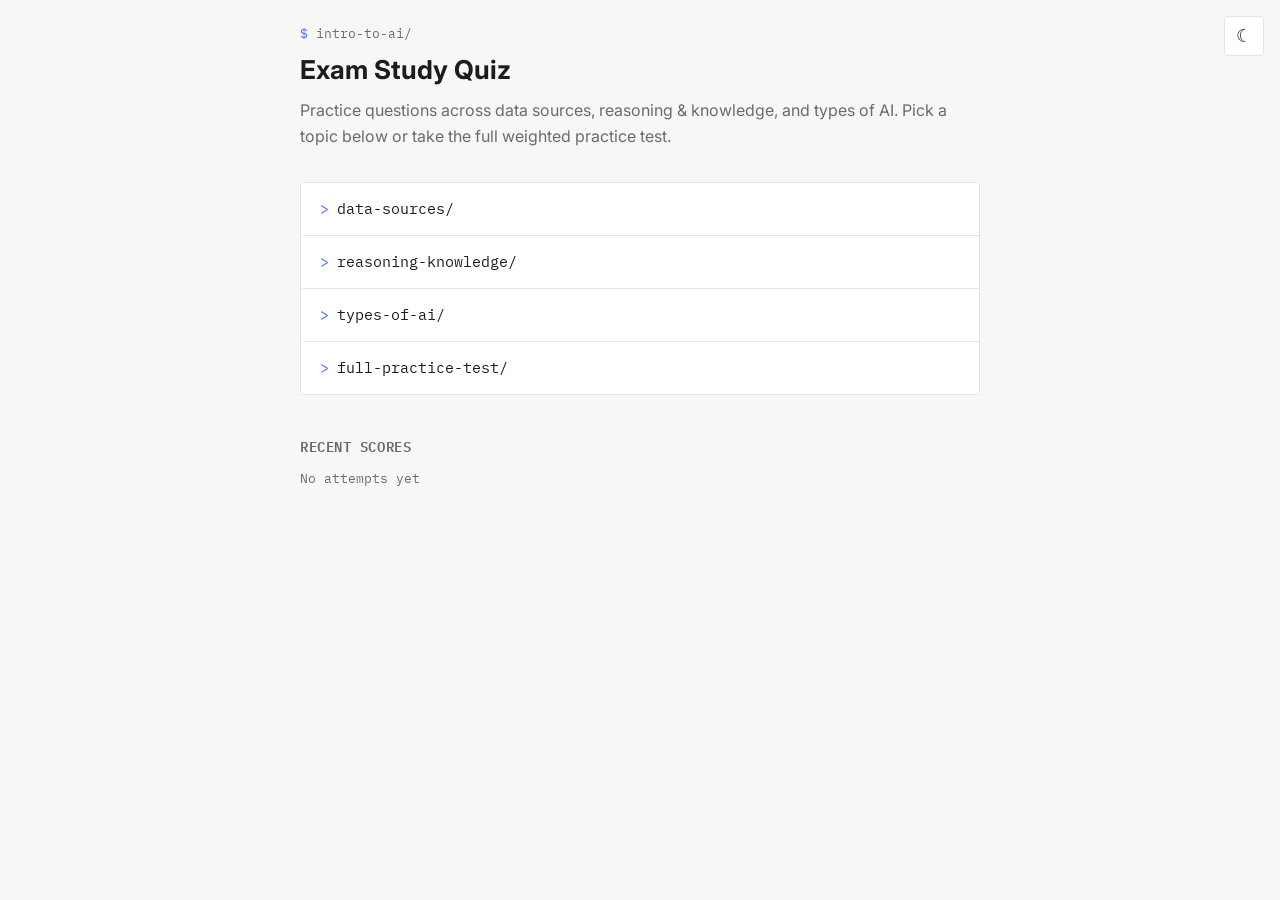
<file: index.html>
<!DOCTYPE html>
<html lang="en">
<head>
<meta charset="UTF-8">
<meta name="viewport" content="width=device-width, initial-scale=1.0">
<title>Intro to AI — Exam Study Quiz</title>
<link rel="preconnect" href="https://fonts.googleapis.com">
<link rel="preconnect" href="https://fonts.gstatic.com" crossorigin>
<link href="https://fonts.googleapis.com/css2?family=IBM+Plex+Mono:wght@400;500;600;700&family=Inter:wght@400;500;600;700&display=swap" rel="stylesheet">
<link rel="stylesheet" href="css/style.css">
<script src="js/theme.js"></script>
</head>
<body>
<button class="theme-toggle" id="theme-toggle" type="button"></button>
<div class="container">
  <p class="prompt-line">intro-to-ai/</p>
  <h1>Exam Study Quiz</h1>
  <p class="subtitle">Practice questions across data sources, reasoning &amp; knowledge, and types of AI. Pick a topic below or take the full weighted practice test.</p>

  <div class="topic-list">
    <a class="dir-row" href="quiz.html?topic=data-sources"><span class="dir-prefix">&gt;</span> data-sources/</a>
    <a class="dir-row" href="quiz.html?topic=reasoning-knowledge"><span class="dir-prefix">&gt;</span> reasoning-knowledge/</a>
    <a class="dir-row" href="quiz.html?topic=types-of-ai"><span class="dir-prefix">&gt;</span> types-of-ai/</a>
    <a class="dir-row" href="quiz.html?topic=full"><span class="dir-prefix">&gt;</span> full-practice-test/</a>
  </div>

  <h2>Recent Scores</h2>
  <ul class="attempt-list" id="attempt-list"></ul>
</div>

<script src="js/storage.js"></script>
<script>
  const TOPIC_LABELS = {
    'data-sources': 'data-sources',
    'reasoning-knowledge': 'reasoning-knowledge',
    'types-of-ai': 'types-of-ai',
    'full': 'full-practice-test',
  };

  function formatDuration(totalSeconds) {
    const minutes = Math.floor(totalSeconds / 60);
    const seconds = totalSeconds % 60;
    return String(minutes).padStart(2, '0') + ':' + String(seconds).padStart(2, '0');
  }

  function renderAttempts() {
    const list = document.getElementById('attempt-list');
    const attempts = getRecentAttempts(10);

    if (attempts.length === 0) {
      list.innerHTML = '<li class="empty-state">No attempts yet</li>';
      return;
    }

    list.innerHTML = attempts.map((a) => {
      const date = new Date(a.date).toLocaleDateString(undefined, { month: 'short', day: 'numeric', year: 'numeric' });
      const pct = a.total > 0 ? Math.round((a.score / a.total) * 100) : 0;
      const topicLabel = TOPIC_LABELS[a.topic] || a.topic;
      const timeLabel = typeof a.timeTaken === 'number' ? ` · ${formatDuration(a.timeTaken)}` : '';
      return `<li class="attempt-item">
        <span class="topic">${date} — ${topicLabel}</span>
        <span class="score">${a.score}/${a.total} (${pct}%)${timeLabel}</span>
      </li>`;
    }).join('');
  }

  renderAttempts();
</script>
</body>
</html>
</file>
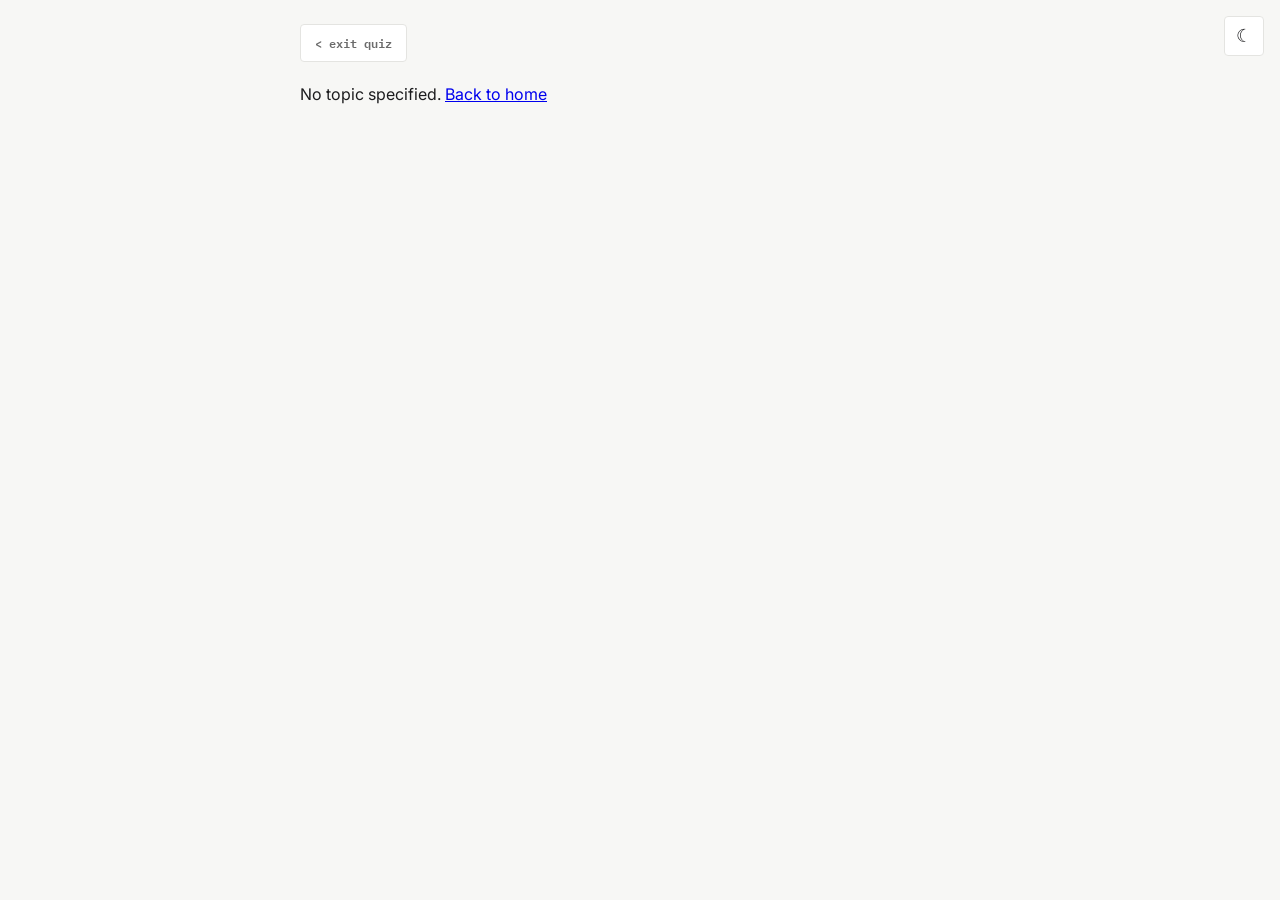
<file: quiz.html>
<!DOCTYPE html>
<html lang="en">
<head>
<meta charset="UTF-8">
<meta name="viewport" content="width=device-width, initial-scale=1.0">
<title>Quiz — Intro to AI Study</title>
<link rel="preconnect" href="https://fonts.googleapis.com">
<link rel="preconnect" href="https://fonts.gstatic.com" crossorigin>
<link href="https://fonts.googleapis.com/css2?family=IBM+Plex+Mono:wght@400;500;600;700&family=Inter:wght@400;500;600;700&display=swap" rel="stylesheet">
<link rel="stylesheet" href="css/style.css">
<script src="js/theme.js"></script>
</head>
<body>
<button class="theme-toggle" id="theme-toggle" type="button"></button>
<div class="container">
  <div class="quiz-header">
    <button class="exit-btn" id="exit-btn" type="button">&lt; exit quiz</button>
    <div class="header-right">
      <span class="quiz-timer" id="quiz-timer" hidden></span>
      <div class="progress" id="progress"></div>
    </div>
  </div>
  <div id="quiz-area"></div>
</div>

<div class="modal-overlay" id="exit-modal" hidden>
  <div class="modal">
    <p>Exit this quiz? Your progress will <strong>NOT</strong> be saved and this attempt will not appear in your score history.</p>
    <div class="modal-actions">
      <button class="btn secondary" id="exit-cancel" type="button">Cancel</button>
      <button class="btn danger" id="exit-confirm" type="button">Exit Quiz</button>
    </div>
  </div>
</div>

<script src="js/storage.js"></script>
<script src="js/quiz-engine.js"></script>
<script>
  const params = new URLSearchParams(window.location.search);
  const topic = params.get('topic');
  const retryIdsParam = params.get('ids');

  const quizArea = document.getElementById('quiz-area');
  const progressEl = document.getElementById('progress');

  let questions = [];
  let currentIndex = 0;
  let answered = [];
  let selectedIndex = null;
  let quizFinished = false;

  const isFullTest = topic === 'full';
  const LETTERS = ['A', 'B', 'C', 'D', 'E', 'F'];

  const timerEl = document.getElementById('quiz-timer');
  let quizStartTime = null;
  let timerInterval = null;

  function formatDuration(totalSeconds) {
    const minutes = Math.floor(totalSeconds / 60);
    const seconds = totalSeconds % 60;
    return String(minutes).padStart(2, '0') + ':' + String(seconds).padStart(2, '0');
  }

  function startTimer() {
    quizStartTime = Date.now();
    timerEl.hidden = false;
    timerEl.textContent = formatDuration(0);
    timerInterval = setInterval(() => {
      const elapsed = Math.floor((Date.now() - quizStartTime) / 1000);
      timerEl.textContent = formatDuration(elapsed);
    }, 1000);
  }

  function stopTimer() {
    if (timerInterval !== null) {
      clearInterval(timerInterval);
      timerInterval = null;
    }
  }

  function getElapsedSeconds() {
    return quizStartTime === null ? 0 : Math.floor((Date.now() - quizStartTime) / 1000);
  }

  const TOPIC_LABELS = {
    'data-sources': 'data-sources',
    'reasoning-knowledge': 'reasoning-knowledge',
    'types-of-ai': 'types-of-ai',
    'full': 'full-practice-test',
  };

  const exitModal = document.getElementById('exit-modal');

  document.getElementById('exit-btn').addEventListener('click', () => {
    exitModal.hidden = false;
  });

  document.getElementById('exit-cancel').addEventListener('click', () => {
    exitModal.hidden = true;
  });

  document.getElementById('exit-confirm').addEventListener('click', () => {
    stopTimer();
    window.location.href = 'index.html';
  });

  function progressBarText(current, total, width = 10) {
    const filled = Math.max(0, Math.min(width, Math.round((current / total) * width)));
    return '[<span class="bar-filled">' + '■'.repeat(filled) + '</span>' +
      '<span class="bar-empty">' + '□'.repeat(width - filled) + '</span>] ' + current + '/' + total;
  }

  async function init() {
    if (!topic) {
      quizArea.innerHTML = '<p>No topic specified. <a href="index.html">Back to home</a></p>';
      return;
    }

    let allQuestions;
    try {
      allQuestions = await fetchQuestions();
    } catch (e) {
      quizArea.innerHTML = '<p>Could not load questions. Make sure you are running this via a local server, not opening the file directly.</p>';
      return;
    }

    if (retryIdsParam) {
      const ids = retryIdsParam.split(',');
      const byId = new Map(allQuestions.map((q) => [q.id, q]));
      const selected = ids.map((id) => byId.get(id)).filter(Boolean);
      questions = shuffle(selected).map(shuffleChoices);
    } else {
      questions = buildQuizQuestions(allQuestions, topic);
    }

    if (questions.length === 0) {
      quizArea.innerHTML = '<p>No questions found for this selection. <a href="index.html">Back to home</a></p>';
      return;
    }

    if (isFullTest) {
      startTimer();
    }

    renderQuestion();
  }

  function renderQuestion() {
    const q = questions[currentIndex];
    progressEl.innerHTML = `${TOPIC_LABELS[topic] || topic} ${progressBarText(currentIndex + 1, questions.length)}`;
    selectedIndex = null;

    const choicesHtml = q.choices.map((choice, i) =>
      `<button class="choice-btn" data-index="${i}"><span class="choice-letter">${LETTERS[i]}</span><span>${choice}</span></button>`
    ).join('');

    quizArea.innerHTML = `
      <div class="question-card">
        <p class="question-text">${q.question}</p>
        <div class="choices" id="choices">${choicesHtml}</div>
        <div id="feedback"></div>
      </div>
      <button class="btn" id="next-btn" style="display:none;">Next</button>
    `;

    document.querySelectorAll('.choice-btn').forEach((btn) => {
      btn.addEventListener('click', () => selectAnswer(parseInt(btn.dataset.index, 10)));
    });

    document.getElementById('next-btn').addEventListener('click', goNext);
  }

  function selectAnswer(chosenIndex) {
    selectedIndex = chosenIndex;

    const q = questions[currentIndex];
    const isCorrect = chosenIndex === q.correctIndex;

    document.querySelectorAll('.choice-btn').forEach((btn) => {
      const i = parseInt(btn.dataset.index, 10);
      btn.classList.remove('correct', 'incorrect', 'selected');
      if (isFullTest) {
        if (i === chosenIndex) btn.classList.add('selected');
      } else {
        if (i === q.correctIndex) btn.classList.add('correct');
        else if (i === chosenIndex) btn.classList.add('incorrect');
      }
    });

    if (!isFullTest) {
      const feedback = document.getElementById('feedback');
      const statusLine = isCorrect
        ? `<div class="test-line pass">&#10003; PASS</div>`
        : `<div class="test-line fail">&#10007; FAIL — correct answer: ${LETTERS[q.correctIndex]}</div>`;
      feedback.innerHTML = `
        <div class="test-output">
          ${statusLine}
          <div class="test-comment"># ${q.explanation}</div>
        </div>
      `;
    }

    const nextBtn = document.getElementById('next-btn');
    nextBtn.style.display = 'block';
    nextBtn.textContent = currentIndex === questions.length - 1 ? 'See Results' : 'Next';
  }

  function goNext() {
    if (quizFinished || selectedIndex === null) return;

    const q = questions[currentIndex];
    answered.push({
      id: q.id,
      chosenIndex: selectedIndex,
      correctIndex: q.correctIndex,
      question: q.question,
      choices: q.choices,
      explanation: q.explanation,
    });

    if (currentIndex === questions.length - 1) {
      finishQuiz();
    } else {
      currentIndex++;
      renderQuestion();
    }
  }

  document.addEventListener('keydown', (e) => {
    if (!exitModal.hidden) return;
    if (questions.length === 0) return;

    const q = questions[currentIndex];
    if (!q) return;

    if (e.key === 'Enter') {
      const nextBtn = document.getElementById('next-btn');
      if (nextBtn && nextBtn.style.display !== 'none' && selectedIndex !== null) {
        e.preventDefault();
        nextBtn.click();
      }
      return;
    }

    const key = e.key.toUpperCase();
    let index = LETTERS.indexOf(key);
    if (index === -1 && e.key >= '1' && e.key <= '9') {
      index = parseInt(e.key, 10) - 1;
    }

    if (index >= 0 && index < q.choices.length) {
      const btn = document.querySelector(`.choice-btn[data-index="${index}"]`);
      if (btn) btn.click();
    }
  });

  function finishQuiz() {
    quizFinished = true;
    const { correct, total } = calculateScore(answered);
    const missed = answered.filter((a) => a.chosenIndex !== a.correctIndex);

    const attempt = {
      id: `attempt-${Date.now()}`,
      date: new Date().toISOString(),
      topic,
      score: correct,
      total,
      missed,
    };

    if (isFullTest) {
      attempt.timeTaken = getElapsedSeconds();
      stopTimer();
    }

    saveAttempt(attempt);
    sessionStorage.setItem('lastAttempt', JSON.stringify(attempt));
    window.location.href = 'results.html';
  }

  init();
</script>
</body>
</html>
</file>
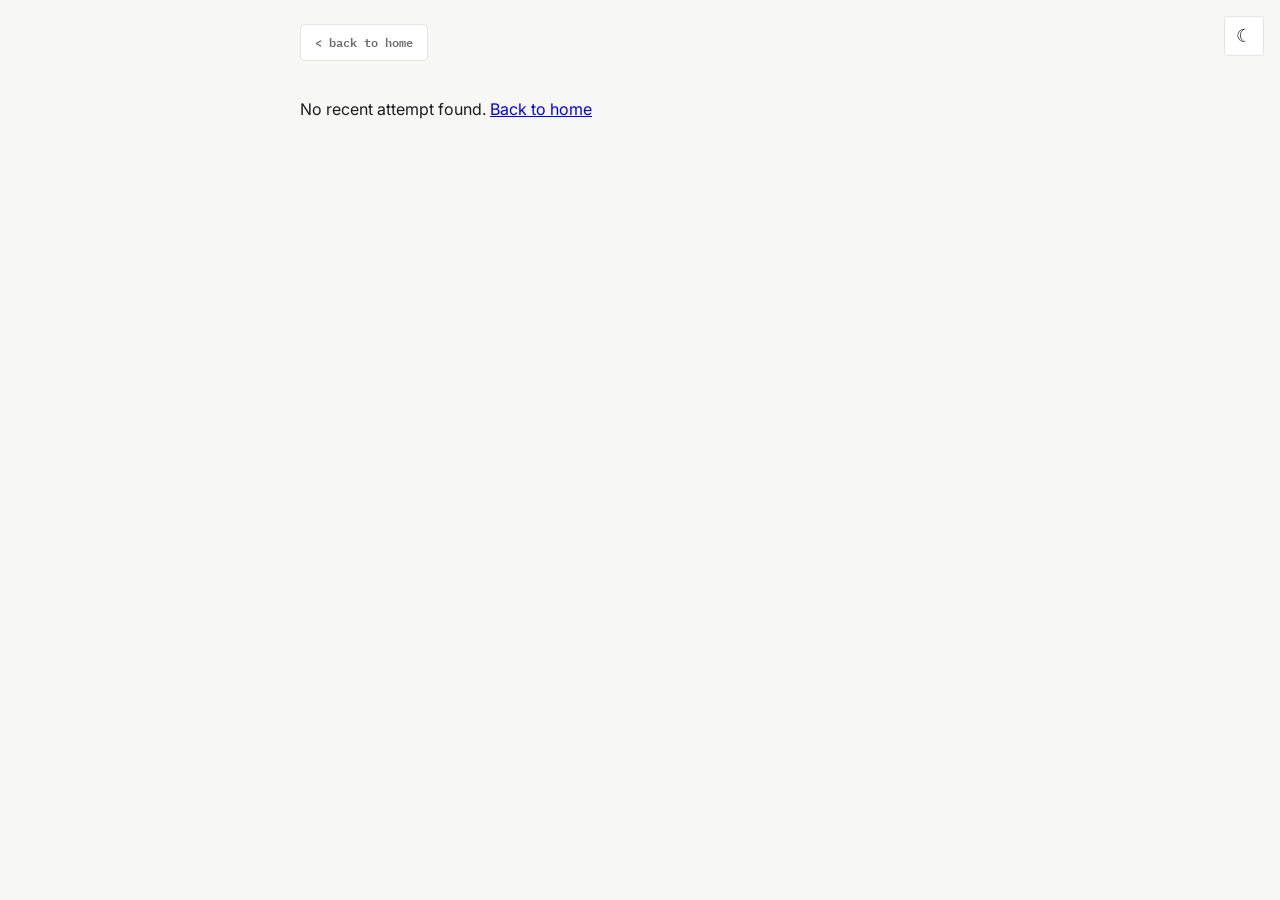
<file: results.html>
<!DOCTYPE html>
<html lang="en">
<head>
<meta charset="UTF-8">
<meta name="viewport" content="width=device-width, initial-scale=1.0">
<title>Results — Intro to AI Study</title>
<link rel="preconnect" href="https://fonts.googleapis.com">
<link rel="preconnect" href="https://fonts.gstatic.com" crossorigin>
<link href="https://fonts.googleapis.com/css2?family=IBM+Plex+Mono:wght@400;500;600;700&family=Inter:wght@400;500;600;700&display=swap" rel="stylesheet">
<link rel="stylesheet" href="css/style.css">
<script src="js/theme.js"></script>
</head>
<body>
<button class="theme-toggle" id="theme-toggle" type="button"></button>
<div class="container">
  <a class="exit-btn" href="index.html">&lt; back to home</a>
  <div id="results-area"></div>
</div>

<script>
  const LETTERS = ['A', 'B', 'C', 'D', 'E', 'F'];
  const attempt = JSON.parse(sessionStorage.getItem('lastAttempt') || 'null');
  const area = document.getElementById('results-area');

  function formatDuration(totalSeconds) {
    const minutes = Math.floor(totalSeconds / 60);
    const seconds = totalSeconds % 60;
    return String(minutes).padStart(2, '0') + ':' + String(seconds).padStart(2, '0');
  }

  if (!attempt) {
    area.innerHTML = '<p>No recent attempt found. <a href="index.html">Back to home</a></p>';
  } else {
    const pct = attempt.total > 0 ? Math.round((attempt.score / attempt.total) * 100) : 0;
    const missed = attempt.missed || [];
    const timeLabel = typeof attempt.timeTaken === 'number'
      ? ` · Time: ${formatDuration(attempt.timeTaken)}`
      : '';

    const missedHtml = missed.length === 0
      ? '<p>No missed questions — great job!</p>'
      : missed.map((m) => `
        <div class="missed-question">
          <p class="question-text">${m.question}</p>
          <div class="label your-answer">Your answer</div>
          <div class="your-answer">${LETTERS[m.chosenIndex]}. ${m.choices[m.chosenIndex]}</div>
          <div class="label correct-answer">Correct answer</div>
          <div class="correct-answer">${LETTERS[m.correctIndex]}. ${m.choices[m.correctIndex]}</div>
          <div class="label"># explanation</div>
          <div>${m.explanation}</div>
        </div>
      `).join('');

    const missedIds = missed.map((m) => m.id).join(',');
    const retryBtn = missed.length > 0
      ? `<a class="btn" href="quiz.html?topic=${attempt.topic}&ids=${encodeURIComponent(missedIds)}">Retry missed questions</a>`
      : '';

    area.innerHTML = `
      <div class="score-summary">
        <div class="score-big">${attempt.score}/${attempt.total} — ${pct}%${timeLabel}</div>
      </div>
      <h2>Missed Questions</h2>
      ${missedHtml}
      <div class="actions">
        ${retryBtn}
        <a class="btn secondary" href="index.html">Back to home</a>
      </div>
    `;
  }
</script>
</body>
</html>
</file>
<file: css/style.css>
:root {
  --bg: #F7F7F5;
  --surface: #FFFFFF;
  --border: #E4E4E1;
  --text: #1C1C1E;
  --text-muted: #6B6B6B;

  --accent: #4C6FFF;
  --pass: #3FB950;
  --fail: #F85149;

  --font-mono: 'IBM Plex Mono', ui-monospace, SFMono-Regular, Menlo, Consolas, monospace;
  --font-sans: 'Inter', system-ui, -apple-system, BlinkMacSystemFont, 'Segoe UI', sans-serif;

  --radius: 4px;
}

[data-theme="dark"] {
  --bg: #16171B;
  --surface: #1E2025;
  --border: #2C2E33;
  --text: #E8E8E6;
  --text-muted: #8A8D93;
}

* {
  box-sizing: border-box;
}

html {
  color-scheme: light dark;
}

body {
  margin: 0;
  font-family: var(--font-sans);
  background: var(--bg);
  color: var(--text);
  font-size: 16px;
  line-height: 1.6;
}

.container {
  max-width: 720px;
  margin: 0 auto;
  padding: 24px 20px 64px;
}

/* Theme toggle */

.theme-toggle {
  position: fixed;
  top: 16px;
  right: 16px;
  width: 40px;
  height: 40px;
  display: flex;
  align-items: center;
  justify-content: center;
  border: 1px solid var(--border);
  border-radius: var(--radius);
  background: var(--surface);
  color: var(--text);
  font-size: 18px;
  line-height: 1;
  cursor: pointer;
  z-index: 10;
}

.theme-toggle:hover {
  border-color: var(--accent);
}

/* Headings / prompt line */

.prompt-line {
  font-family: var(--font-mono);
  font-size: 13px;
  color: var(--text-muted);
  margin: 0 0 4px;
}

.prompt-line::before {
  content: '$ ';
  color: var(--accent);
}

h1 {
  font-family: var(--font-sans);
  font-size: 26px;
  font-weight: 700;
  margin: 0 0 8px;
  color: var(--text);
}

h2 {
  font-family: var(--font-mono);
  font-size: 14px;
  font-weight: 600;
  text-transform: uppercase;
  letter-spacing: 0.04em;
  color: var(--text-muted);
  margin-top: 40px;
  margin-bottom: 12px;
}

p.subtitle {
  color: var(--text-muted);
  margin-top: 0;
  margin-bottom: 32px;
  font-size: 16px;
  line-height: 1.6;
}

/* Directory-listing topic picker */

.topic-list {
  display: flex;
  flex-direction: column;
  border: 1px solid var(--border);
  border-radius: var(--radius);
  overflow: hidden;
}

.dir-row {
  display: flex;
  align-items: center;
  gap: 8px;
  padding: 14px 16px;
  font-family: var(--font-mono);
  font-size: 15px;
  color: var(--text);
  text-decoration: none;
  background: var(--surface);
  border-left: 3px solid transparent;
  border-bottom: 1px solid var(--border);
  transition: background 0.1s ease, border-color 0.1s ease;
}

.dir-row:last-child {
  border-bottom: none;
}

.dir-row .dir-prefix {
  color: var(--accent);
}

.dir-row:hover,
.dir-row:focus-visible {
  background: color-mix(in srgb, var(--accent) 8%, var(--surface));
  border-left-color: var(--accent);
}

/* Recent scores */

.attempt-list {
  list-style: none;
  padding: 0;
  margin: 0;
  display: flex;
  flex-direction: column;
  gap: 8px;
}

.attempt-item {
  background: var(--surface);
  border: 1px solid var(--border);
  border-radius: var(--radius);
  padding: 10px 16px;
  display: flex;
  justify-content: space-between;
  gap: 12px;
  font-family: var(--font-mono);
  font-size: 13px;
}

.attempt-item .topic {
  color: var(--text);
}

.attempt-item .score {
  color: var(--accent);
  font-weight: 600;
}

.empty-state {
  color: var(--text-muted);
  font-family: var(--font-mono);
  font-size: 13px;
  font-style: normal;
}

/* Buttons (generic) */

.btn {
  display: inline-block;
  padding: 12px 20px;
  border: 1px solid var(--accent);
  border-radius: var(--radius);
  background: var(--accent);
  color: #fff;
  font-family: var(--font-mono);
  font-size: 14px;
  font-weight: 600;
  text-align: center;
  cursor: pointer;
  text-decoration: none;
}

.btn:hover {
  filter: brightness(1.08);
}

.btn.secondary {
  background: var(--surface);
  color: var(--text);
  border: 1px solid var(--border);
}

.btn.secondary:hover {
  border-color: var(--accent);
  color: var(--accent);
}

.btn:disabled {
  opacity: 0.5;
  cursor: not-allowed;
}

.btn:focus-visible,
.dir-row:focus-visible,
.choice-btn:focus-visible,
.exit-btn:focus-visible,
.theme-toggle:focus-visible {
  outline: 2px solid var(--accent);
  outline-offset: 2px;
}

/* Quiz header / progress bar */

.quiz-header {
  display: flex;
  justify-content: space-between;
  align-items: center;
  gap: 12px;
  margin-bottom: 20px;
}

.header-right {
  display: flex;
  align-items: center;
  gap: 14px;
}

.progress {
  font-family: var(--font-mono);
  font-size: 13px;
  color: var(--text-muted);
  white-space: nowrap;
}

.quiz-timer {
  font-family: var(--font-mono);
  font-size: 12px;
  color: var(--text-muted);
  white-space: nowrap;
}

.progress .bar-filled {
  color: var(--accent);
}

.progress .bar-empty {
  color: var(--border);
}

.exit-btn {
  flex-shrink: 0;
  padding: 8px 14px;
  border: 1px solid var(--border);
  border-radius: var(--radius);
  background: var(--surface);
  color: var(--text-muted);
  font-family: var(--font-mono);
  font-size: 12px;
  font-weight: 600;
  cursor: pointer;
}

.exit-btn:hover {
  border-color: var(--fail);
  color: var(--fail);
}

.container > .exit-btn {
  display: inline-block;
  text-decoration: none;
  margin-bottom: 20px;
}

.container > .exit-btn:hover {
  border-color: var(--accent);
  color: var(--accent);
}

/* Question card */

.question-card {
  background: var(--surface);
  border: 1px solid var(--border);
  border-radius: var(--radius);
  padding: 28px;
  margin-bottom: 16px;
}

.question-text {
  font-family: var(--font-sans);
  font-size: 19px;
  font-weight: 600;
  line-height: 1.6;
  margin-top: 0;
  margin-bottom: 22px;
  color: var(--text);
}

.choices {
  display: flex;
  flex-direction: column;
  gap: 10px;
}

.choice-btn {
  display: flex;
  align-items: baseline;
  gap: 10px;
  width: 100%;
  text-align: left;
  padding: 13px 16px;
  border: 1px solid var(--border);
  border-radius: var(--radius);
  background: var(--bg);
  font-family: var(--font-sans);
  font-size: 15px;
  line-height: 1.5;
  cursor: pointer;
  color: var(--text);
}

.choice-btn .choice-letter {
  font-family: var(--font-mono);
  color: var(--text-muted);
  font-size: 13px;
  flex-shrink: 0;
}

.choice-btn:hover:not(:disabled) {
  border-color: var(--accent);
}

.choice-btn:disabled {
  cursor: default;
}

.choice-btn.correct {
  border-color: var(--pass);
  color: var(--text);
}

.choice-btn.correct .choice-letter {
  color: var(--pass);
}

.choice-btn.incorrect {
  border-color: var(--fail);
  color: var(--text);
}

.choice-btn.incorrect .choice-letter {
  color: var(--fail);
}

.choice-btn.selected {
  border-color: var(--accent);
}

.choice-btn.selected .choice-letter {
  color: var(--accent);
}

/* Test-runner style feedback */

.test-output {
  margin-top: 18px;
  padding: 14px 16px;
  border-radius: var(--radius);
  background: var(--bg);
  font-family: var(--font-mono);
  font-size: 14px;
}

@media (prefers-reduced-motion: no-preference) {
  .test-output {
    animation: fade-in 0.15s ease-out;
  }
}

@keyframes fade-in {
  from {
    opacity: 0;
  }
  to {
    opacity: 1;
  }
}

.test-line {
  font-weight: 700;
  margin-bottom: 6px;
}

.test-line.pass {
  color: var(--pass);
}

.test-line.fail {
  color: var(--fail);
}

.test-comment {
  color: var(--text-muted);
  font-family: var(--font-sans);
  font-size: 14px;
  line-height: 1.6;
}

/* Modal */

.modal-overlay {
  position: fixed;
  inset: 0;
  background: rgba(0, 0, 0, 0.5);
  display: flex;
  align-items: center;
  justify-content: center;
  padding: 20px;
  z-index: 20;
}

.modal-overlay[hidden] {
  display: none;
}

.modal {
  background: var(--surface);
  border: 1px solid var(--border);
  border-radius: var(--radius);
  padding: 24px;
  max-width: 420px;
  width: 100%;
}

.modal p {
  margin-top: 0;
  font-size: 15px;
  line-height: 1.6;
  color: var(--text);
}

.modal-actions {
  display: flex;
  gap: 10px;
  margin-top: 20px;
}

.modal-actions .btn {
  flex: 1;
}

.btn.danger {
  background: var(--fail);
  border-color: var(--fail);
}

/* Score summary */

.score-summary {
  text-align: center;
  background: var(--surface);
  border: 1px solid var(--border);
  border-radius: var(--radius);
  padding: 32px 20px;
  margin-bottom: 24px;
}

.score-summary .score-big {
  font-family: var(--font-mono);
  font-size: 36px;
  font-weight: 700;
  color: var(--accent);
}

/* Missed questions */

.missed-question {
  background: var(--surface);
  border: 1px solid var(--border);
  border-radius: var(--radius);
  padding: 20px 24px;
  margin-bottom: 16px;
}

.missed-question .label {
  font-family: var(--font-mono);
  font-size: 11px;
  font-weight: 700;
  letter-spacing: 0.06em;
  text-transform: uppercase;
  color: var(--text-muted);
  margin-top: 14px;
}

.missed-question .your-answer {
  color: var(--fail);
}

.missed-question .correct-answer {
  color: var(--pass);
}

.actions {
  display: flex;
  flex-direction: column;
  gap: 12px;
  margin-top: 24px;
}

@media (min-width: 480px) {
  .actions {
    flex-direction: row;
  }
}

@media (max-width: 480px) {
  .theme-toggle {
    top: 12px;
    right: 12px;
    width: 36px;
    height: 36px;
  }

  .container {
    padding-top: 56px;
  }
}
</file>
